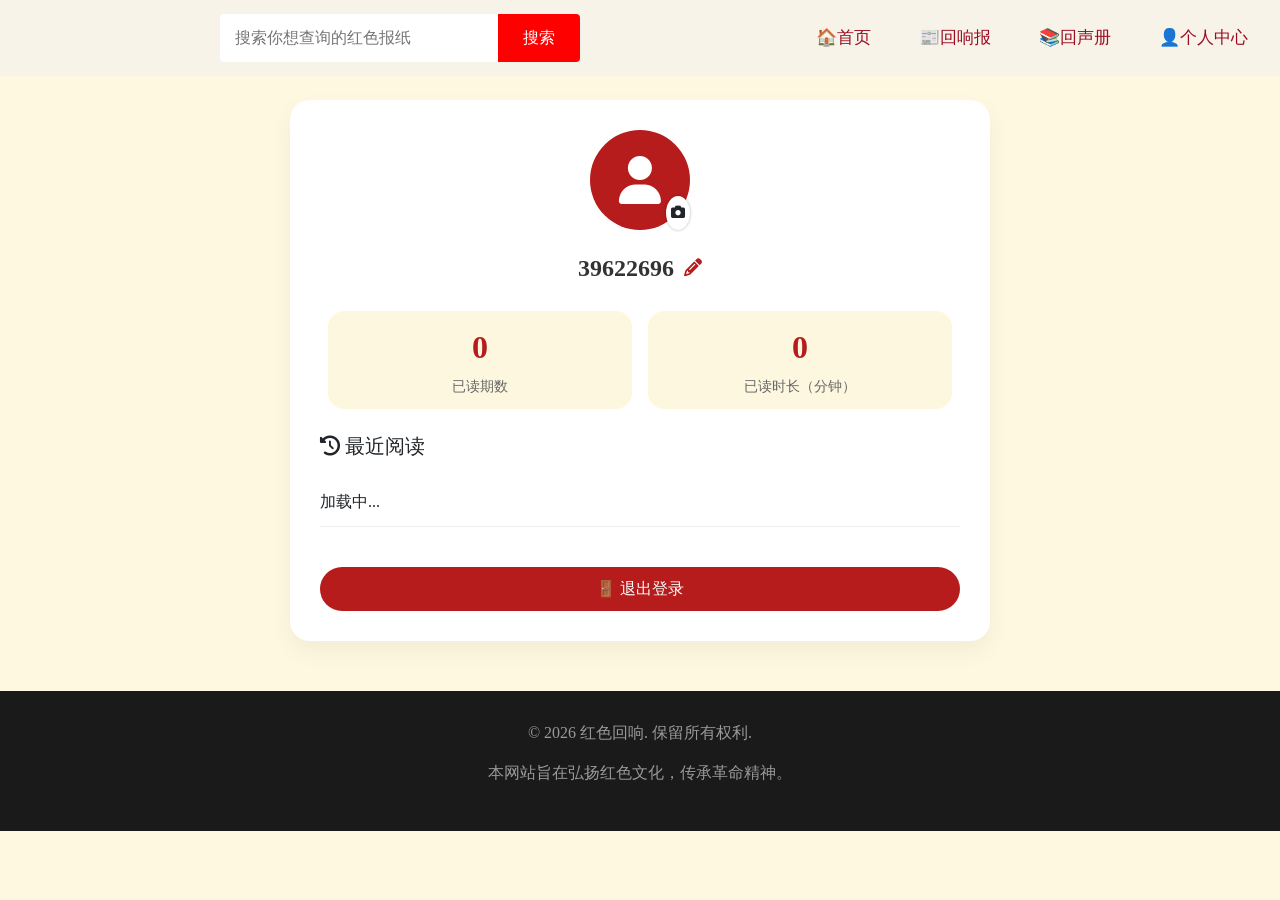
<file: 版本2新 - 副本 (2)/frontend/profile.html>
<!DOCTYPE html>
<html lang="zh-CN">
<head>
    <meta charset="utf-8" />
    <meta name="viewport" content="width=device-width, initial-scale=1, shrink-to-fit=no, user-scalable=yes" />
    <title>个人中心 - 红色回响</title>
    <!-- Bootstrap CSS -->
    <link href="https://cdn.jsdelivr.net/npm/bootstrap@5.2.3/dist/css/bootstrap.min.css" rel="stylesheet" />
    <!-- Font Awesome 6 -->
    <link rel="stylesheet" href="https://cdnjs.cloudflare.com/ajax/libs/font-awesome/6.4.0/css/all.min.css" />
    <style>
        /* 复制原index.html样式，保证导航栏一致 */
        .main-nav {
            list-style: none;
            display: flex;
            align-items: center;
            background-color: #f7f3e9;
            padding: 14px 20px;
            width: 100%;
            gap: 0;
            margin: 0;
        }
        .main-nav .search-box {
            margin: 0 auto;
            width: 360px;
            max-width: 40%;
        }
        .main-nav li {
            margin-left: 24px;
        }
        .main-nav a {
            color: #9b0c22;
            text-decoration: none;
            font-size: 17px;
            font-weight: 500;
            padding: 8px 12px;
            border-radius: 4px;
            transition: all 0.25s ease;
            white-space: nowrap;
        }
        .main-nav a:hover {
            background-color: #f1e6d5;
            transform: translateY(-1px);
            color: #7a091a;
        }
        .search-box {
            display: flex;
            align-items: center;
        }
        .search-input {
            flex: 1;
            padding: 12px 15px;
            border: none;
            border-radius: 4px 0 0 4px;
            font-size: 16px;
            outline: none;
        }
        .search-input:focus {
            background-color: #fffdfa;
            box-shadow: 0 0 6px rgba(155, 12, 34, 0.25);
        }
        .search-btn {
            padding: 12px 25px;
            background-color: red;
            color: white;
            border: none;
            border-radius: 0 4px 4px 0;
            font-size: 16px;
            cursor: pointer;
        }
        .search-btn:hover {
            background-color: #d10a0a;
        }
        body {
            background-color: #FFF8E1;
            font-family: "SimSun", "Microsoft YaHei", serif;
            padding-top: 70px;
        }
        /* 个人中心卡片样式 */
        .profile-card {
            max-width: 700px;
            margin: 30px auto;
            background: white;
            border-radius: 20px;
            box-shadow: 0 10px 25px rgba(0,0,0,0.05);
            padding: 30px;
        }
        /* 头像容器 */
        .avatar-container {
            position: relative;
            width: 100px;
            height: 100px;
            margin: 0 auto 20px;
            cursor: pointer;
        }
        .avatar-img {
            width: 100%;
            height: 100%;
            border-radius: 50%;
            object-fit: cover;
            border: 3px solid #B71C1C;
            background-color: #f0f0f0;
        }
        .avatar-default {
            width: 100%;
            height: 100%;
            border-radius: 50%;
            background-color: #B71C1C;
            display: flex;
            align-items: center;
            justify-content: center;
            font-size: 48px;
            color: white;
        }
        .camera-icon {
            position: absolute;
            bottom: 0;
            right: 0;
            background: white;
            border-radius: 50%;
            padding: 5px;
            box-shadow: 0 0 3px rgba(0,0,0,0.3);
        }
        /* 昵称行 */
        .nickname-row {
            display: flex;
            justify-content: center;
            align-items: center;
            gap: 10px;
            margin-bottom: 10px;
        }
        .nickname-text {
            font-size: 24px;
            font-weight: bold;
            color: #333;
        }
        .edit-nickname {
            cursor: pointer;
            color: #B71C1C;
            font-size: 18px;
            transition: 0.2s;
        }
        .edit-nickname:hover {
            transform: scale(1.1);
        }
        /* 原地编辑框样式 */
        .nickname-edit-area {
            display: none;
            align-items: center;
            gap: 8px;
        }
        .nickname-edit-input {
            font-size: 20px;
            padding: 4px 8px;
            border: 1px solid #ccc;
            border-radius: 6px;
            width: 180px;
        }
        .nickname-edit-btn {
            background: #B71C1C;
            color: white;
            border: none;
            border-radius: 6px;
            padding: 5px 12px;
            font-size: 14px;
            cursor: pointer;
            transition: 0.2s;
        }
        .nickname-edit-btn:hover {
            background: #8b0000;
        }
        .nickname-edit-cancel {
            background: #6c757d;
        }
        .nickname-edit-cancel:hover {
            background: #5a6268;
        }
        /* 统计卡片行 */
        .stats-row {
            display: flex;
            justify-content: space-around;
            margin: 25px 0;
            text-align: center;
        }
        .stat-card {
            flex: 1;
            padding: 12px;
            background: #fef7e0;
            border-radius: 16px;
            margin: 0 8px;
        }
        .stat-number {
            font-size: 32px;
            font-weight: bold;
            color: #B71C1C;
        }
        .stat-label {
            font-size: 14px;
            color: #666;
            margin-top: 5px;
        }
        /* 最近阅读列表 - 添加可点击样式 */
        .recent-list {
            margin: 20px 0;
        }
        .recent-item {
            display: flex;
            justify-content: space-between;
            padding: 12px 0;
            border-bottom: 1px solid #eee;
            cursor: pointer;
            transition: background 0.2s ease;
        }
        .recent-item:hover {
            background-color: #fef0e0;
        }
        .btn-logout {
            background-color: #B71C1C;
            color: white;
            border: none;
            padding: 10px 20px;
            border-radius: 40px;
            width: 100%;
            font-size: 16px;
            margin-top: 20px;
            transition: 0.2s;
        }
        .btn-logout:hover {
            background-color: #8b0000;
        }
        footer {
            background-color: #1a1a1a;
            color: #999;
            padding: 30px 0;
            margin-top: 50px;
            text-align: center;
        }
        @media (max-width: 600px) {
            .stats-row {
                flex-direction: column;
                gap: 12px;
            }
            .stat-card {
                margin: 0;
            }
        }
    </style>
</head>
<body>

<!-- 导航栏 -->
<nav class="main-nav fixed-top">
    <div class="search-box">
        <input type="text" class="search-input" placeholder="搜索你想查询的红色报纸">
        <button class="search-btn">搜索</button>
    </div>
    <li><a href="index.html">🏠首页</a></li>
    <li><a href="paper.html">📰回响报</a></li>
    <li><a href="volume-detail.html">📚回声册</a></li>
    <li><a href="profile.html">👤个人中心</a></li>
</nav>

<div class="profile-card">
    <div class="avatar-container" id="avatarContainer">
        <div id="avatarDisplay" class="avatar-default">
            <i class="fas fa-user"></i>
        </div>
        <div class="camera-icon">
            <i class="fas fa-camera fa-sm"></i>
        </div>
    </div>

    <!-- 昵称显示区域 + 原地编辑区域 -->
    <div class="nickname-row">
        <div id="nicknameDisplay" class="nickname-text">加载中...</div>
        <div id="nicknameEditArea" class="nickname-edit-area">
            <input type="text" id="nicknameEditInput" class="nickname-edit-input" maxlength="20">
            <button id="nicknameEditConfirm" class="nickname-edit-btn">确定</button>
            <button id="nicknameEditCancel" class="nickname-edit-btn nickname-edit-cancel">取消</button>
        </div>
        <i class="fas fa-pencil-alt edit-nickname" id="editNicknameBtn"></i>
    </div>

    <div class="stats-row">
        <div class="stat-card">
            <div class="stat-number" id="readIssues">0</div>
            <div class="stat-label">已读期数</div>
        </div>
        <div class="stat-card">
            <div class="stat-number" id="readDuration">0</div>
            <div class="stat-label">已读时长（分钟）</div>
        </div>
    </div>

    <h5><i class="fas fa-history"></i> 最近阅读</h5>
    <div class="recent-list" id="recentList">
        <div class="recent-item">加载中...</div>
    </div>

    <button class="btn-logout" id="logoutBtn">🚪 退出登录</button>
</div>

<footer>
    <div class="container text-center">
        <p>© 2026 红色回响. 保留所有权利.</p>
        <p>本网站旨在弘扬红色文化，传承革命精神。</p>
    </div>
</footer>

<script>
    const API_BASE = 'http://localhost:8000';
    // 获取存储的用户ID（登录时保存）
    function getUserId() {
        return localStorage.getItem('user_id');
    }

    // 头像、昵称等本地存储相关
    const STORAGE_AVATAR = 'red_avatar';
    const STORAGE_NICKNAME = 'red_nickname';
    const STORAGE_CURRENT_USER = 'red_daily_current_user';

    // 初始化昵称（若不存在则生成随机数）
    function initUserData() {
        if (!localStorage.getItem(STORAGE_NICKNAME)) {
            const randomNum = Math.floor(Math.random() * 90000000 + 10000000);
            localStorage.setItem(STORAGE_NICKNAME, randomNum.toString());
        }
    }
    function renderAvatar() {
        const avatarBase64 = localStorage.getItem(STORAGE_AVATAR);
        const avatarDisplay = document.getElementById('avatarDisplay');
        if (avatarBase64) {
            avatarDisplay.innerHTML = `<img src="${avatarBase64}" class="avatar-img" alt="头像">`;
        } else {
            avatarDisplay.innerHTML = `<i class="fas fa-user"></i>`;
            avatarDisplay.className = 'avatar-default';
        }
    }
    function renderNickname() {
        const nickname = localStorage.getItem(STORAGE_NICKNAME) || '读者';
        document.getElementById('nicknameDisplay').innerText = nickname;
        // 同步编辑框的初始值
        document.getElementById('nicknameEditInput').value = nickname;
    }
    function changeAvatar() {
        const input = document.createElement('input');
        input.type = 'file';
        input.accept = 'image/*';
        input.capture = 'environment';
        input.onchange = function(e) {
            const file = e.target.files[0];
            if (!file) return;
            const reader = new FileReader();
            reader.onload = function(ev) {
                const base64 = ev.target.result;
                localStorage.setItem(STORAGE_AVATAR, base64);
                renderAvatar();
            };
            reader.readAsDataURL(file);
        };
        input.click();
    }

    // 原地编辑昵称逻辑
    function enableNicknameEdit() {
        const displayDiv = document.getElementById('nicknameDisplay');
        const editArea = document.getElementById('nicknameEditArea');
        const editIcon = document.getElementById('editNicknameBtn');
        const input = document.getElementById('nicknameEditInput');
        // 显示编辑区，隐藏显示文本和铅笔图标
        displayDiv.style.display = 'none';
        editArea.style.display = 'flex';
        editIcon.style.display = 'none';
        input.focus();
        input.select();
    }

    function saveNickname() {
        const newName = document.getElementById('nicknameEditInput').value.trim();
        if (newName === '') {
            // 如果为空，恢复原昵称
            cancelNicknameEdit();
            return;
        }
        // 保存到 localStorage
        localStorage.setItem(STORAGE_NICKNAME, newName);
        renderNickname(); // 更新显示区域文本
        cancelNicknameEdit(); // 退出编辑模式
    }

    function cancelNicknameEdit() {
        const displayDiv = document.getElementById('nicknameDisplay');
        const editArea = document.getElementById('nicknameEditArea');
        const editIcon = document.getElementById('editNicknameBtn');
        // 恢复显示区域
        displayDiv.style.display = 'block';
        editArea.style.display = 'none';
        editIcon.style.display = 'block';
        // 将编辑框的值重置为当前昵称
        const currentNick = localStorage.getItem(STORAGE_NICKNAME) || '读者';
        document.getElementById('nicknameEditInput').value = currentNick;
    }

    // 已读期数接口
    async function fetchReadIssues() {
        const userId = getUserId();
        if (!userId) {
            console.warn('未找到用户ID');
            return;
        }
        try {
            const res = await fetch(`${API_BASE}/api/user/read_issues?user_id=${userId}`);
            const data = await res.json();
            if (data.code === 200 && data.data && typeof data.data.read_issues !== 'undefined') {
                document.getElementById('readIssues').innerText = data.data.read_issues;
            } else {
                console.error('获取已读期数失败', data);
            }
        } catch(e) { console.error(e); }
    }

    // 阅读总时长接口（分钟）
    async function fetchReadDuration() {
        const userId = getUserId();
        if (!userId) return;
        try {
            const res = await fetch(`${API_BASE}/api/reading/duration?user_id=${userId}`);
            const data = await res.json();
            if (data.code === 200 && data.data && typeof data.data.total_duration !== 'undefined') {
                document.getElementById('readDuration').innerText = data.data.total_duration;
            }
        } catch(e) { console.error(e); }
    }

    // 最近阅读列表接口（添加点击跳转功能）
    async function fetchRecentHistory() {
        const userId = getUserId();
        if (!userId) return;
        try {
            const res = await fetch(`${API_BASE}/api/reading/history?user_id=${userId}&limit=5`);
            const data = await res.json();
            const container = document.getElementById('recentList');
            if (data.code === 200 && Array.isArray(data.data)) {
                if (data.data.length === 0) {
                    container.innerHTML = '<div class="recent-item">暂无阅读记录</div>';
                } else {
                    container.innerHTML = data.data.map(item => `
                        <div class="recent-item" onclick="location.href='paper.html?id=${item.issue_id}'">
                            <span>📰 ${escapeHtml(item.issue_title)}</span>
                            <span style="color:#999;">${escapeHtml(item.issue_date)}</span>
                        </div>
                    `).join('');
                }
            } else {
                container.innerHTML = '<div class="recent-item">加载失败</div>';
            }
        } catch(e) {
            console.error(e);
            document.getElementById('recentList').innerHTML = '<div class="recent-item">网络错误</div>';
        }
    }

    function escapeHtml(str) {
        if (!str) return '';
        return str.replace(/[&<>]/g, function(m) {
            if (m === '&') return '&amp;';
            if (m === '<') return '&lt;';
            if (m === '>') return '&gt;';
            return m;
        });
    }

    function logout() {
        localStorage.removeItem(STORAGE_CURRENT_USER);
        localStorage.removeItem('token');
        localStorage.removeItem('user_id');
        window.location.href = 'signup.html';
    }

    // 初始化所有
    initUserData();
    renderAvatar();
    renderNickname();
    fetchReadIssues();
    fetchReadDuration();
    fetchRecentHistory();

    // 事件绑定
    document.getElementById('avatarContainer').addEventListener('click', changeAvatar);
    document.getElementById('editNicknameBtn').addEventListener('click', enableNicknameEdit);
    document.getElementById('nicknameEditConfirm').addEventListener('click', saveNickname);
    document.getElementById('nicknameEditCancel').addEventListener('click', cancelNicknameEdit);
    document.getElementById('logoutBtn').addEventListener('click', logout);
</script>
<!-- 引入全局搜索脚本 -->
<script src="search.js"></script>
</body>
</html>
</file>
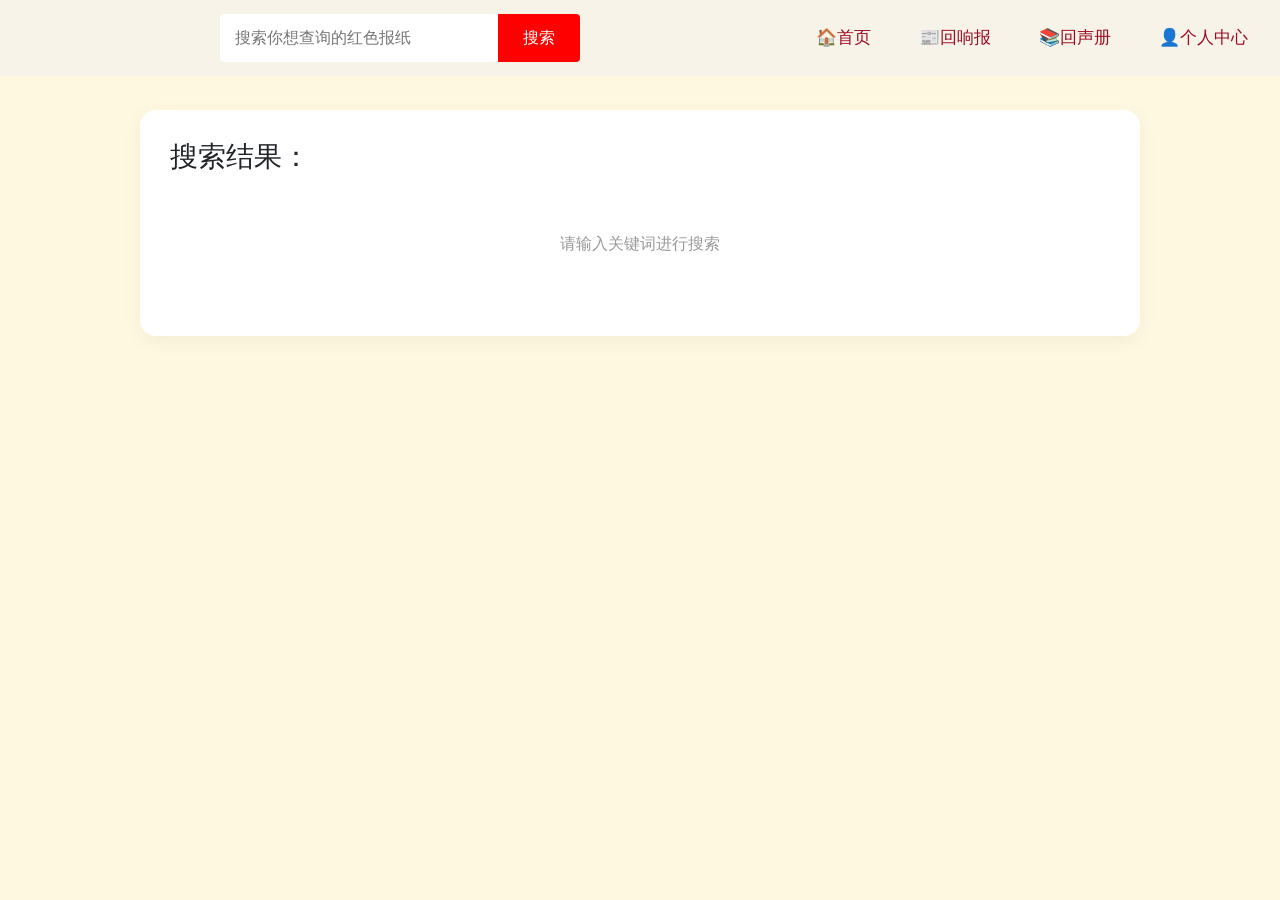
<file: 版本2新 - 副本 (2)/frontend/search-results.html>
<!DOCTYPE html>
<html lang="zh-CN">
<head>
    <meta charset="UTF-8">
    <meta name="viewport" content="width=device-width, initial-scale=1.0">
    <title>搜索结果 - 红色回响</title>
    <link href="https://cdn.jsdelivr.net/npm/bootstrap@5.2.3/dist/css/bootstrap.min.css" rel="stylesheet">
    <link rel="stylesheet" href="https://cdnjs.cloudflare.com/ajax/libs/font-awesome/6.4.0/css/all.min.css">
    <style>
        /* 公共导航栏样式（与其它页面保持一致） */
        .main-nav {
            list-style: none;
            display: flex;
            align-items: center;
            background-color: #f7f3e9;
            padding: 14px 20px;
            width: 100%;
            gap: 0;
            position: fixed;
            top: 0;
            left: 0;
            z-index: 1000;
        }
        .main-nav .search-box {
            margin: 0 auto;
            width: 360px;
            max-width: 40%;
        }
        .main-nav li {
            margin-left: 24px;
        }
        .main-nav a {
            color: #9b0c22;
            text-decoration: none;
            font-size: 17px;
            font-weight: 500;
            padding: 8px 12px;
            border-radius: 4px;
            transition: all 0.25s ease;
        }
        .main-nav a:hover {
            background-color: #f1e6d5;
            color: #7a091a;
        }
        .search-box {
            display: flex;
            align-items: center;
        }
        .search-input {
            flex: 1;
            padding: 12px 15px;
            border: none;
            border-radius: 4px 0 0 4px;
            font-size: 16px;
            outline: none;
        }
        .search-btn {
            padding: 12px 25px;
            background-color: red;
            color: white;
            border: none;
            border-radius: 0 4px 4px 0;
            cursor: pointer;
        }
        body {
            background-color: #FFF8E1;
            font-family: "SimSun", "Microsoft YaHei", serif;
            padding-top: 80px;
        }
        .result-container {
            max-width: 1000px;
            margin: 30px auto;
            background: white;
            border-radius: 16px;
            padding: 30px;
            box-shadow: 0 5px 20px rgba(0,0,0,0.05);
        }
        .result-item {
            border-bottom: 1px solid #eee;
            padding: 15px 0;
            cursor: pointer;
            transition: background 0.2s;
        }
        .result-item:hover {
            background-color: #fef7e0;
            padding-left: 10px;
        }
        .result-title {
            font-size: 18px;
            font-weight: bold;
            color: #B71C1C;
        }
        .result-date {
            color: #666;
            font-size: 14px;
            margin-top: 5px;
        }
        .no-result {
            text-align: center;
            padding: 50px;
            color: #999;
        }
    </style>
</head>
<body>

<!-- 公共导航栏（与其它页面一致，方便再次搜索） -->
<ul class="main-nav">
    <div class="search-box">
        <input type="text" class="search-input" id="searchInput" placeholder="搜索你想查询的红色报纸">
        <button class="search-btn" id="searchBtn">搜索</button>
    </div>
    <li><a href="index.html">🏠首页</a></li>
    <li><a href="paper.html">📰回响报</a></li>
    <li><a href="volume-detail.html">📚回声册</a></li>
    <li><a href="profile.html">👤个人中心</a></li>
</ul>

<div class="result-container" id="resultContainer">
    <h3>搜索结果：<span id="keywordSpan"></span></h3>
    <div id="resultList">加载中...</div>
</div>

<script src="search.js"></script>
<script>
    // 页面加载时从URL获取关键词并搜索
    const urlParams = new URLSearchParams(window.location.search);
    const keyword = urlParams.get('q');
    if (keyword) {
        document.getElementById('keywordSpan').innerText = decodeURIComponent(keyword);
        performSearch(decodeURIComponent(keyword));
    } else {
        document.getElementById('resultList').innerHTML = '<div class="no-result">请输入关键词进行搜索</div>';
    }

    // 绑定当前页面的搜索按钮（方便用户在搜索结果页继续搜索）
    document.getElementById('searchBtn').addEventListener('click', () => {
        const newKeyword = document.getElementById('searchInput').value.trim();
        if (newKeyword) {
            window.location.href = `search-results.html?q=${encodeURIComponent(newKeyword)}`;
        }
    });
    document.getElementById('searchInput').addEventListener('keypress', (e) => {
        if (e.key === 'Enter') {
            document.getElementById('searchBtn').click();
        }
    });
</script>

</body>
</html>
</file>
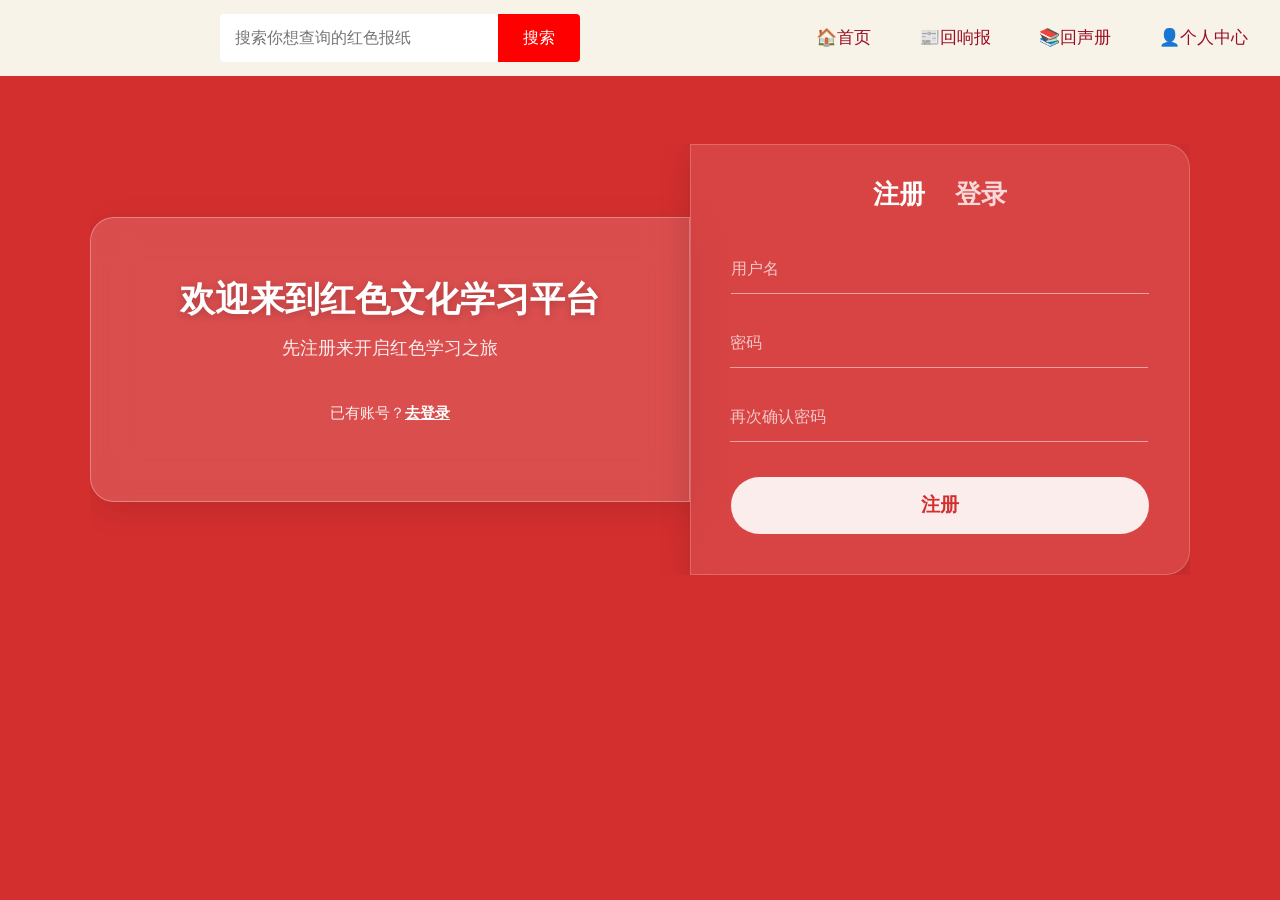
<file: 版本2新 - 副本 (2)/frontend/signup.html>
<!DOCTYPE html>
<html lang="zh-CN">
<head>
    <meta charset="UTF-8">
    <meta name="viewport" content="width=device-width, initial-scale=1.0">
    <title>红色经典学习平台 - 个人中心</title>
    <!-- 引入Bootstrap CSS -->
    <link href="https://cdn.jsdelivr.net/npm/bootstrap@5.2.3/dist/css/bootstrap.min.css" rel="stylesheet" />
    <!-- 引入Font Awesome 图标 -->
    <link rel="stylesheet" href="https://cdnjs.cloudflare.com/ajax/libs/font-awesome/6.4.0/css/all.min.css" />
    <style>
        /* 导航栏样式：米黄色背景、在标题上方 */
        .main-nav {
            list-style: none;
            display: flex;
            align-items: center;
            background-color: #f7f3e9; /* 米黄色 */
            padding: 14px 20px;
            width: 100%;
            gap: 0;
            position: fixed;
            top: 0;
            left: 0;
            z-index: 1000;
        }
        /* 搜索框：放在中间靠左 */
        .main-nav .search-box {
            margin: 0 auto;
            width: 360px;
            max-width: 40%;
        }
        /* 右侧四个导航 */
        .main-nav li {
            margin-left: 24px;
        }
        /* 其他导航项样式 */
        .main-nav a {
            color: #9b0c22;
            text-decoration: none;
            font-size: 17px;
            font-weight: 500;
            padding: 8px 12px;
            border-radius: 4px;
            transition: all 0.25s ease;
            white-space: nowrap;
        }
        .main-nav a:hover {
            background-color: #f1e6d5;
            transform: translateY(-1px);
            color: #7a091a;
        }
        /* 搜索栏样式 */
        .search-box {
            display: flex;
            align-items: center;
        }
        .search-input {
            flex: 1;
            padding: 12px 15px;
            border: none;
            border-radius: 4px 0 0 4px;
            font-size: 16px;
            outline: none;
            transition: all 0.3s ease;
        }
        .search-input:focus {
            background-color: #fffdfa;
            box-shadow: 0 0 6px rgba(155, 12, 34, 0.25);
        }
        .search-btn {
            padding: 12px 25px;
            background-color: red;
            color: white;
            border: none;
            border-radius: 0 4px 4px 0;
            font-size: 16px;
            cursor: pointer;
            transition: all 0.25s ease;
        }
        .search-btn:hover {
            background-color: #d10a0a;
        }
        .search-btn:active {
            transform: scale(0.96);
        }
    </style>
    <link rel="stylesheet" href="signup.css">
</head>
<body>
    <!-- 公共导航组件 -->
    <ul class="main-nav">
        <div class="search-box">
            <input type="text" class="search-input" placeholder="搜索你想查询的红色报纸">
            <button class="search-btn">搜索</button>
        </div>
        <li><a href="index.html">🏠首页</a></li>
        <li><a href="paper.html">📰回响报</a></li>
        <li><a href="volume-detail.html">📚回声册</a></li>
        <li><a href="signup.html">👤个人中心</a></li>
    </ul>

    <!-- 底层背景轮播 -->
    <div class="bg-carousel">
        <div class="carousel-slide slide1"></div>
        <div class="carousel-slide slide2"></div>
        <div class="carousel-slide slide3"></div>
    </div>

    <!-- 全局加载提示（用于“注册中...”等） -->
    <div class="loading-toast" id="loadingToast">注册中...</div>

    <!-- 自定义模态框（带确定按钮） -->
    <div id="customModal" class="custom-modal">
        <div class="custom-modal-content">
            <p id="modalMessage">提示信息</p>
            <button id="modalOkBtn" class="modal-ok-btn">确定</button>
        </div>
    </div>

    <!-- 主容器 -->
    <div class="center-container">
        <div class="left-info-card">
            <h1>欢迎来到红色文化学习平台</h1>
            <p class="subtitle">先注册来开启红色学习之旅</p>
            <p class="switch-tip">已有账号？<a href="javascript:;" class="login-link" id="goLoginLink">去登录</a></p>
        </div>

        <div class="right-form-card">
            <input type="radio" name="form-tab" id="signup-tab" checked>
            <input type="radio" name="form-tab" id="login-tab">
            
            <div class="tab-bar">
                <label for="signup-tab" class="tab-btn">注册</label>
                <label for="login-tab" class="tab-btn">登录</label>
            </div>

            <!-- 注册表单 -->
            <div class="form-container signup-form">
                <div class="input-group">
                    <input type="text" placeholder="用户名" id="signupUsername">
                    <input type="password" placeholder="密码" id="signupPwd">
                    <input type="password" placeholder="再次确认密码" id="signupPwdConfirm">
                </div>
                <button class="btn-submit" id="signupBtn">注册</button>
            </div>

            <!-- 登录表单 -->
            <div class="form-container login-form">
                <div class="input-group">
                    <input type="text" placeholder="用户名" id="loginUsername">
                    <input type="password" placeholder="密码" id="loginPwd">
                </div>
                <button class="btn-submit" id="loginBtn">登录</button>
            </div>
        </div>
    </div>

    <script src="signup.js"></script>
</body>
</html>
</file>
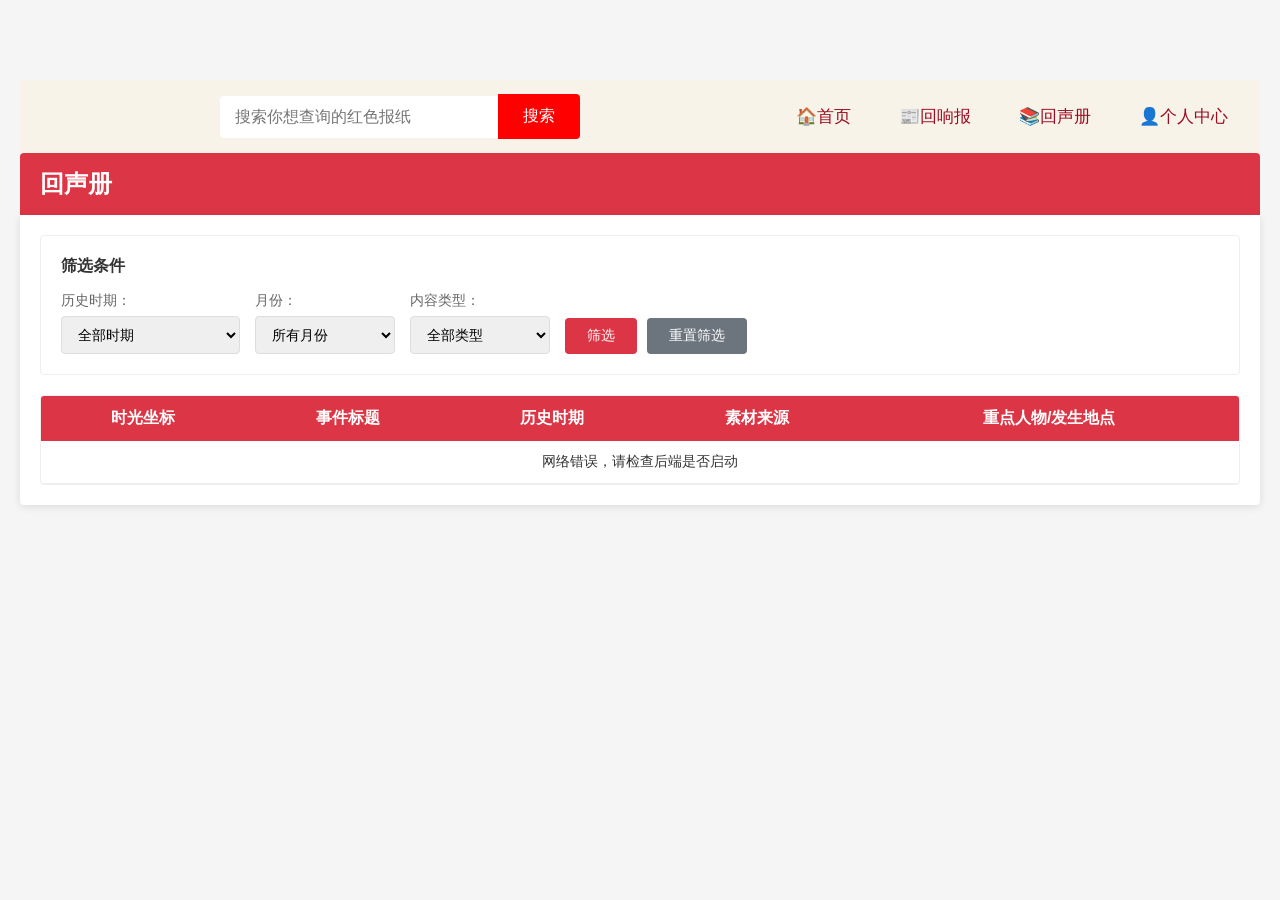
<file: 版本2新 - 副本 (2)/frontend/volume-detail.html>
<!DOCTYPE html>
<html lang="zh-CN">
<head>
    <meta charset="UTF-8">
    <meta name="viewport" content="width=device-width, initial-scale=1.0">
    <title>回声册</title>
    <link rel="stylesheet" href="公共组件1.css">
    <link rel="stylesheet" href="volume-detail.css">
</head>
<body>
    <!-- 公共导航组件 -->
    <ul class="main-nav">
        <div class="search-box">
            <input type="text" class="search-input" placeholder="搜索你想查询的红色报纸">
            <button class="search-btn">搜索</button>
        </div>
        <li><a href="index.html">🏠首页</a></li>
        <li><a href="paper.html">📰回响报</a></li>
        <li><a href="volume-detail.html">📚回声册</a></li>
        <li><a href="profile.html">👤个人中心</a></li>
    </ul>

    <div class="header">
        <h2>回声册</h2>
    </div>

    <div class="container">
        <div class="filter-section">
            <h3>筛选条件</h3>
            <div class="form-group">
                <div class="form-item">
                    <label>历史时期：</label>
                    <select id="periodSelect">
                        <option value="all">全部时期</option>
                        <option value="建党初期">建党初期(1921-1927)</option>
                        <option value="土地革命">土地革命(1927-1937)</option>
                        <option value="抗日战争">抗日战争(1937-1945)</option>
                        <option value="解放战争">解放战争(1945-1949)</option>
                        <option value="建国初期">建国初期(1949-1978)</option>
                        <option value="改革开放">改革开放(1978-2012)</option>
                        <option value="新时代">新时代(2012至今)</option>
                    </select>
                </div>
                <div class="form-item">
                    <label>月份：</label>
                    <select id="monthSelect">
                        <option value="0">所有月份</option>
                        <option value="1">一月</option><option value="2">二月</option><option value="3">三月</option>
                        <option value="4">四月</option><option value="5">五月</option><option value="6">六月</option>
                        <option value="7">七月</option><option value="8">八月</option><option value="9">九月</option>
                        <option value="10">十月</option><option value="11">十一月</option><option value="12">十二月</option>
                    </select>
                </div>
                <div class="form-item">
                    <label>内容类型：</label>
                    <select id="typeSelect">
                        <option value="all">全部类型</option>
                        <option value="历史事件">历史事件</option>
                        <option value="革命人物">革命人物</option>
                        <option value="革命文章">革命文章</option>
                    </select>
                </div>
                <div class="form-item button-group">
                    <button class="btn-filter" id="filterBtn">筛选</button>
                    <button class="btn-reset" id="resetBtn">重置筛选</button>
                </div>
            </div>
        </div>

        <div class="table-section">
            <table>
                <thead>
                    <tr class="th-main">
                        <th>时光坐标</th>
                        <th>事件标题</th>
                        <th>历史时期</th>
                        <th>素材来源</th>
                        <th>重点人物/发生地点</th>
                    </tr>
                </thead>
                <tbody id="eventTableBody"></tbody>
            </table>
        </div>
    </div>

    <script src="volume-detail.js"></script>
<script src="search.js"></script>
</body>
</html>
</file>
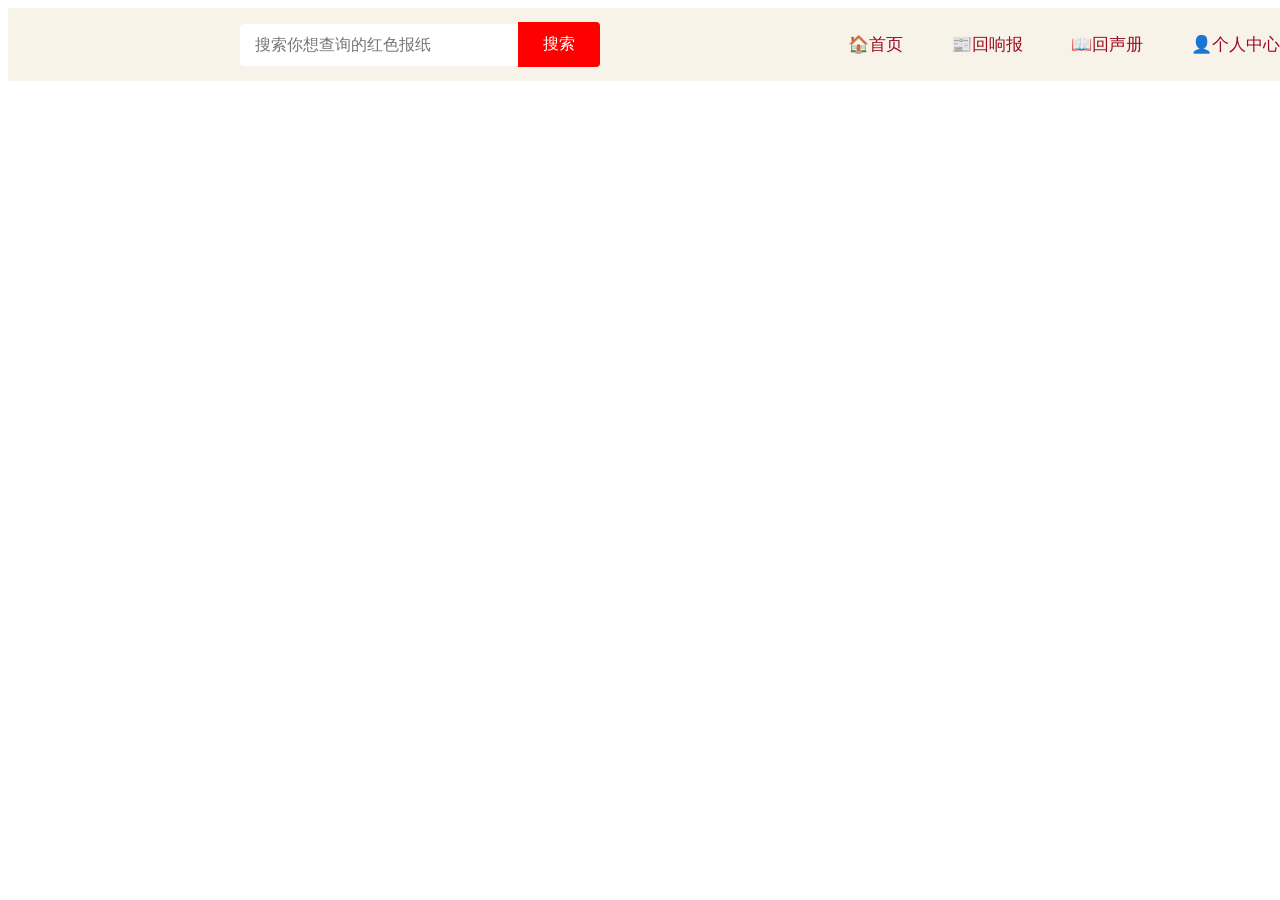
<file: 版本2新 - 副本 (2)/frontend/公共组件.html>
<meta charset="UTF-8">
    <meta name="viewport" content="width=device-width, initial-scale=1.0">
    <title>标题栏</title>
    <link rel="stylesheet" href="公共组件1.css">
</head>
<body>

   
    <!-- 导航栏 移到最上面 -->
   <!-- 搜索栏 -->  
<ul class="main-nav">
  <div class="search-box">
    <input type="text" class="search-input" placeholder="搜索你想查询的红色报纸">
    <button class="search-btn">搜索</button>
  </div>

  <li><a href="index.html">🏠首页</a></li>
  <li><a href="paper.html">📰回响报</a></li>
  <li><a href="volume-detail.html">📖回声册</a></li>
  <li><a href="profile.html">👤个人中心</a></li>
</ul>
</div>
</ul>
    <!-- 引入全局搜索脚本 -->
    <script src="search.js"></script>
</body>
</html>
</file>
<file: 版本2新 - 副本 (2)/frontend/signup.css>
/* 原有样式不变，只增加模态框和调整 loading-toast 样式 */
* {
    margin: 0;
    padding: 0;
    box-sizing: border-box;
    font-family: "Microsoft Yahei", "Segoe UI", Roboto, sans-serif;
}
body {
    width: 100vw;
    min-height: 100vh;
    overflow-x: hidden;
    background: #d32f2f;
    padding-top: 80px; /* 为固定导航栏留出空间 */
}
.bg-carousel {
    width: 100%;
    height: 100%;
    position: absolute;
    top: 0;
    left: 0;
    z-index: 0;
}
.carousel-slide {
    width: 100%;
    height: 100%;
    position: absolute;
    top: 0;
    left: 0;
    opacity: 0;
    animation: carouselAutoPlay 12s infinite ease-in-out;
    background-size: cover;
    background-position: center;
    background-blend-mode: overlay;
    background-color: rgba(211, 47, 47, 0.3);
}
.carousel-slide.slide1 {
    background-image: url("https://img1.baidu.com/it/u=2766692271,3737785196&fm=253&fmt=auto&app=138&f=JPEG?w=1920&h=1080");
    animation-delay: 0s;
    opacity: 1;
}
.carousel-slide.slide2 {
    background-image: url("https://img0.baidu.com/it/u=3098773772,3454421126&fm=253&fmt=auto&app=138&f=JPEG?w=1920&h=1080");
    animation-delay: 4s;
}
.carousel-slide.slide3 {
    background-image: url("https://img2.baidu.com/it/u=1987674132,305937092&fm=253&fmt=auto&app=138&f=JPEG?w=1920&h=1080");
    animation-delay: 8s;
}
@keyframes carouselAutoPlay {
    0%, 33% { opacity: 1; }
    34%, 100% { opacity: 0; }
}
.center-container {
    width: 90%;
    max-width: 1100px;
    display: flex;
    gap: 0;
    align-items: center;
    justify-content: center;
    margin: 0 auto;
    z-index: 10;
    overflow: hidden;
    margin-top: 5%;
}
.left-info-card {
    flex: 1;
    background: rgba(255, 255, 255, 0.15);
    backdrop-filter: blur(20px);
    -webkit-backdrop-filter: blur(20px);
    border: 1px solid rgba(255, 255, 255, 0.3);
    box-shadow: 0 8px 32px rgba(0, 0, 0, 0.1);
    border-radius: 24px 0 0 24px;
    padding: 60px 40px;
    text-align: center;
}
.left-info-card h1 {
    font-size: 2.2rem;
    font-weight: 700;
    color: #fff;
    text-shadow: 0 2px 8px rgba(0, 0, 0, 0.2);
    margin-bottom: 15px;
}
.left-info-card .subtitle {
    font-size: 1.1rem;
    color: rgba(255, 255, 255, 0.9);
    margin-bottom: 40px;
}
.left-info-card .switch-tip {
    font-size: 0.95rem;
    color: rgba(255, 255, 255, 0.9);
}
.left-info-card .login-link {
    color: #fff;
    font-weight: 600;
    text-decoration: underline;
    transition: all 0.3s ease;
}
.left-info-card .login-link:hover {
    color: #ffd700;
}
.right-form-card {
    flex: 1;
    max-width: 500px;
    background: rgba(255, 255, 255, 0.1);
    backdrop-filter: blur(20px);
    -webkit-backdrop-filter: blur(20px);
    border: 1px solid rgba(255, 255, 255, 0.2);
    box-shadow: 0 8px 32px rgba(0, 0, 0, 0.15);
    border-radius: 0 24px 24px 0;
    padding: 60px 40px 40px;
    position: relative;
}
.right-form-card input[type="radio"] {
    display: none;
}
.tab-bar {
    position: absolute;
    top: 30px;
    left: 50%;
    transform: translateX(-50%);
    display: flex;
    gap: 10px;
}
.tab-btn {
    font-size: 1.6rem;
    font-weight: 600;
    color: rgba(255, 255, 255, 0.8);
    cursor: pointer;
    transition: all 0.3s ease;
    padding: 0 10px;
}
#signup-tab:checked ~ .tab-bar .tab-btn[for="signup-tab"],
#login-tab:checked ~ .tab-bar .tab-btn[for="login-tab"] {
    color: #fff;
    font-weight: 700;
}
.form-container {
    display: none;
    flex-direction: column;
    gap: 20px;
    margin-top: 40px;
}
#signup-tab:checked ~ .signup-form {
    display: flex;
}
#login-tab:checked ~ .login-form {
    display: flex;
}
.input-group {
    display: flex;
    flex-direction: column;
    gap: 25px;
}
.input-group input {
    width: 100%;
    padding: 12px 0;
    border: none;
    border-bottom: 1px solid rgba(255, 255, 255, 0.5);
    border-radius: 0;
    background: transparent;
    font-size: 1rem;
    color: #fff;
    outline: none;
    transition: all 0.3s ease;
}
.input-group input::placeholder {
    color: rgba(255, 255, 255, 0.7);
}
.input-group input:focus {
    border-bottom-color: #fff;
}
.btn-submit {
    width: 100%;
    padding: 14px;
    border: none;
    border-radius: 30px;
    background: rgba(255, 255, 255, 0.9);
    color: #d32f2f;
    font-size: 1.2rem;
    font-weight: 600;
    cursor: pointer;
    transition: all 0.3s ease;
    margin-top: 15px;
}
.btn-submit:hover {
    background: #fff;
    transform: translateY(-2px);
    box-shadow: 0 4px 12px rgba(211, 47, 47, 0.3);
}
@media (max-width: 900px) {
    .center-container {
        flex-direction: column;
        width: 95%;
        max-width: 500px;
    }
    .left-info-card, .right-form-card {
        width: 100%;
        border-radius: 24px;
    }
    .left-info-card {
        border-radius: 24px 24px 0 0;
        padding: 40px 30px;
    }
    .right-form-card {
        border-radius: 0 0 24px 24px;
        padding: 60px 30px 40px;
    }
}
.loading-toast {
    position: fixed;
    top: 50%;
    left: 50%;
    transform: translate(-50%, -50%);
    z-index: 9999;
    background: rgba(0, 0, 0, 0.85);
    color: #fff;
    padding: 16px 32px;
    border-radius: 12px;
    font-size: 1.2rem;
    font-weight: bold;
    text-align: center;
    box-shadow: 0 4px 15px rgba(0,0,0,0.3);
    opacity: 0;
    pointer-events: none;
    transition: opacity 0.3s ease;
    white-space: nowrap;
}
.loading-toast.show {
    opacity: 1;
    pointer-events: none;
}
/* 自定义模态框 */
.custom-modal {
    position: fixed;
    top: 0;
    left: 0;
    width: 100%;
    height: 100%;
    background: rgba(0,0,0,0.6);
    display: flex;
    align-items: center;
    justify-content: center;
    z-index: 10000;
    visibility: hidden;
    opacity: 0;
    transition: visibility 0.2s, opacity 0.2s;
}
.custom-modal.show {
    visibility: visible;
    opacity: 1;
}
.custom-modal-content {
    background: #fff;
    padding: 30px 40px;
    border-radius: 16px;
    text-align: center;
    box-shadow: 0 10px 25px rgba(0,0,0,0.2);
    min-width: 300px;
}
.custom-modal-content p {
    font-size: 18px;
    margin-bottom: 25px;
    color: #333;
    line-height: 1.4;
}
.modal-ok-btn {
    background: #dc3545;
    color: white;
    border: none;
    padding: 8px 30px;
    border-radius: 40px;
    font-size: 16px;
    cursor: pointer;
    transition: 0.2s;
}
.modal-ok-btn:hover {
    background: #bb2d3b;
}
.note-container {
    display: flex;
    flex-direction: column;
    gap: 8px;
    width: 100%;
}
.note-input {
    width: 100%;
    min-height: 60px;
    padding: 8px;
    border: 1px solid #ddd;
    border-radius: 4px;
    resize: vertical;
    font-size: 14px;
}
.note-buttons {
    display: flex;
    gap: 10px;
}
.btn-edit {
    padding: 5px 12px;
    background: #409eff;
    color: #fff;
    border: none;
    border-radius: 4px;
    cursor: pointer;
    font-size: 13px;
}
.btn-save {
    padding: 5px 12px;
    background: #67c23a;
    color: #fff;
    border: none;
    border-radius: 4px;
    cursor: pointer;
    font-size: 13px;
}
</file>
<file: 版本2新 - 副本 (2)/frontend/公共组件1.css>
/* ========== 导航栏样式：米黄色背景、在标题上方 ========== */
.main-nav {
  list-style: none;
  display: flex;
  align-items: center;
  background-color: #f7f3e9; /* 米黄色 */
  padding: 14px 20px;
  width: 100%;
  gap: 0; /* 内部统一用 justify-content 控制，不用 gap */
}


/* 搜索框：放在中间靠左 */
.main-nav .search-box {
  margin:  0 auto;
  width: 360px;
  max-width: 40%;
}

/* 右侧四个导航 */
.main-nav li {
  margin-left: 24px; /* 统一间距，保证整齐 */
}

/* 其他导航项样式 */
.main-nav a {
  color: #9b0c22;
  text-decoration: none;
  font-size: 17px;
  font-weight: 500;
  padding: 8px 12px;
  border-radius: 4px;
  transition: all 0.25s ease;
  white-space: nowrap; /* 不换行，保证整齐 */
}
.main-nav a:hover {
  background-color: #f1e6d5;
  transform: translateY(-1px);
  color: #7a091a;
}
/* ========== 搜索栏样式（不变，交互保留） ========== */
.search-box {
    display: flex;
    align-items: center;
}
.search-input {
    flex: 1;
    padding: 12px 15px;
    border: none;
    border-radius: 4px 0 0 4px;
    font-size: 16px;
    outline: none;
    transition: all 0.3s ease;
}
.search-input:focus {
    background-color: #fffdfa;
    box-shadow: 0 0 6px rgba(155, 12, 34, 0.25);
}
.search-btn {
    padding: 12px 25px;
    background-color: red;
    color: white;
    border: none;
    border-radius: 0 4px 4px 0;
    font-size: 16px;
    cursor: pointer;
    transition: all 0.25s ease;
}
.search-btn:hover {
    background-color: #d10a0a;
}
.search-btn:active {
    transform: scale(0.96);
}
</file>
<file: 版本2新 - 副本 (2)/frontend/volume-detail.css>
* {
    margin: 0;
    padding: 0;
    box-sizing: border-box;
    font-family: "Microsoft Yahei", sans-serif;
}

body {
    background: #f5f5f5;
    padding: 20px;
    padding-top: 80px; /* 为固定导航栏留出空间 */
}

/* 头部：只保留标题 */
.header {
    background: #dc3545;
    color: white;
    padding: 15px 20px;
    border-radius: 4px 4px 0 0;
}

.container {
    background: white;
    padding: 20px;
    border-radius: 0 0 4px 4px;
    box-shadow: 0 2px 8px rgba(0,0,0,0.1);
}

/* 筛选条件模块 */
.filter-section {
    padding: 20px;
    border: 1px solid #eee;
    border-radius: 4px;
    margin-bottom: 20px;
}

.filter-section h3 {
    font-size: 16px;
    color: #333;
    margin-bottom: 15px;
}

.form-group {
    display: flex;
    flex-wrap: wrap;
    gap: 15px;
    align-items: flex-end;
}

.form-item {
    display: flex;
    flex-direction: column;
    gap: 6px;
}

/* 按钮组：覆盖为水平排列 */
.button-group {
    flex-direction: row;
    gap: 10px;
    align-items: center;
}

.form-item label {
    font-size: 14px;
    color: #666;
}

.form-item select {
    padding: 9px 12px;
    border: 1px solid #ddd;
    border-radius: 4px;
    min-width: 140px;
    font-size: 14px;
}

.btn-filter {
    background: #dc3545;
    color: white;
    border: none;
    padding: 9px 22px;
    border-radius: 4px;
    font-size: 14px;
    cursor: pointer;
}

.btn-filter:hover {
    background: #bb2d3b;
}

.btn-reset {
    background: #6c757d;
    color: white;
    border: none;
    padding: 9px 22px;
    border-radius: 4px;
    font-size: 14px;
    cursor: pointer;
}

.btn-reset:hover {
    background: #5a6268;
}

/* 表格模块 */
.table-section {
    border: 1px solid #eee;
    border-radius: 4px;
    overflow: hidden;
}

table {
    width: 100%;
    border-collapse: collapse;
}

.th-main th {
    text-align: center;
    padding: 12px 8px;
    background-color: #dc3545;
    color: white;
    font-size: 16px;
}

tbody tr {
    border-bottom: 1px solid #eee;
}

tbody tr:hover {
    background-color: #f8f9fa;
}

td {
    padding: 12px 8px;
    text-align: center;
    font-size: 14px;
    color: #333;
}
</file>
